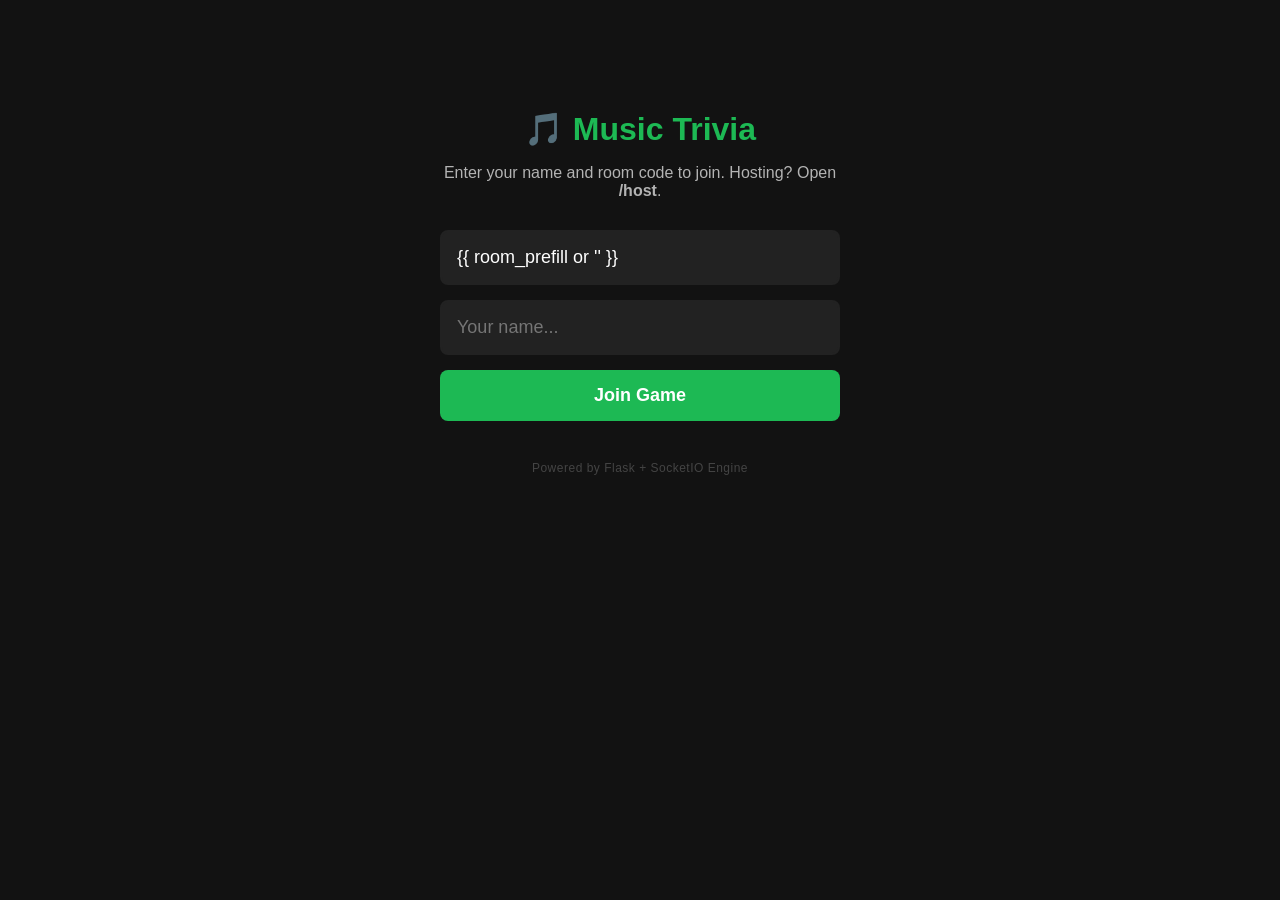
<file: templates/index.html>
<!DOCTYPE html>
<html>
<head>
    <meta name="viewport" content="width=device-width, initial-scale=1.0">
    <title>Music Trivia</title>

    <style>
        body {
            font-family: 'Segoe UI', Arial, sans-serif;
            background: #121212;
            color: white;
            text-align: center;
            margin: 0;
            padding: 30px;
        }

        .container {
            max-width: 400px;
            margin: auto;
            margin-top: 80px;
        }

        h1 {
            color: #1db954;
            margin-bottom: 10px;
        }

        p {
            color: #b3b3b3;
            margin-bottom: 30px;
        }

        input[type="text"] {
            width: 100%;
            padding: 15px;
            font-size: 18px;
            border-radius: 8px;
            border: 2px solid #222;
            outline: none;
            margin-bottom: 15px;
            background: #222;
            color: white;
            box-sizing: border-box;
            transition: border-color 0.2s ease;
        }

        /* Provide visual focus indicators */
        input[type="text"]:focus {
            border-color: #1db954;
            background: #2a2a2a;
        }

        button {
            width: 100%;
            padding: 15px;
            font-size: 18px;
            font-weight: bold;
            border: none;
            border-radius: 8px;
            cursor: pointer;
            background: #1db954;
            color: white;
            transition: background-color 0.2s ease;
        }

        button:hover {
            background: #17a64a;
        }

        .footer {
            margin-top: 40px;
            font-size: 12px;
            color: #444;
            letter-spacing: 0.5px;
        }
    </style>
</head>
<body>

<div class="container">
    <h1>🎵 Music Trivia</h1>
    <p>Enter your name and room code to join. Hosting? Open <strong>/host</strong>.</p>

    <form action="/join" method="POST" onsubmit="return validateForm()">
        <input 
            type="text" 
            id="join-room"
            name="room_code" 
            placeholder="Room code..." 
            required
            autocomplete="off"
            maxlength="20"
            value="{{ room_prefill or '' }}"
        >
        <input 
            type="text" 
            id="join-name"
            name="name" 
            placeholder="Your name..." 
            required
            autocomplete="off"
            maxlength="15"
        >
        <button type="submit">Join Game</button>
    </form>

    <div class="footer">
        Powered by Flask + SocketIO Engine
    </div>
</div>

<script>
function validateForm() {
    const roomInput = document.getElementById('join-room');
    const nameInput = document.getElementById('join-name');
    const cleanedRoom = roomInput.value.trim().toUpperCase().replace(/[^A-Z0-9_-]/g, '').slice(0, 20);
    const cleanedName = nameInput.value.trim();

    if (!cleanedRoom) {
        alert("Please enter a valid room code.");
        roomInput.value = "";
        return false;
    }
    
    // Explicitly reject purely whitespace submissions before they hit server sockets
    if (!cleanedName) {
        alert("Please enter a valid name.");
        nameInput.value = "";
        return false;
    }
    
    roomInput.value = cleanedRoom;
    nameInput.value = cleanedName;
    return true;
}
</script>

</body>
</html>
</file>
